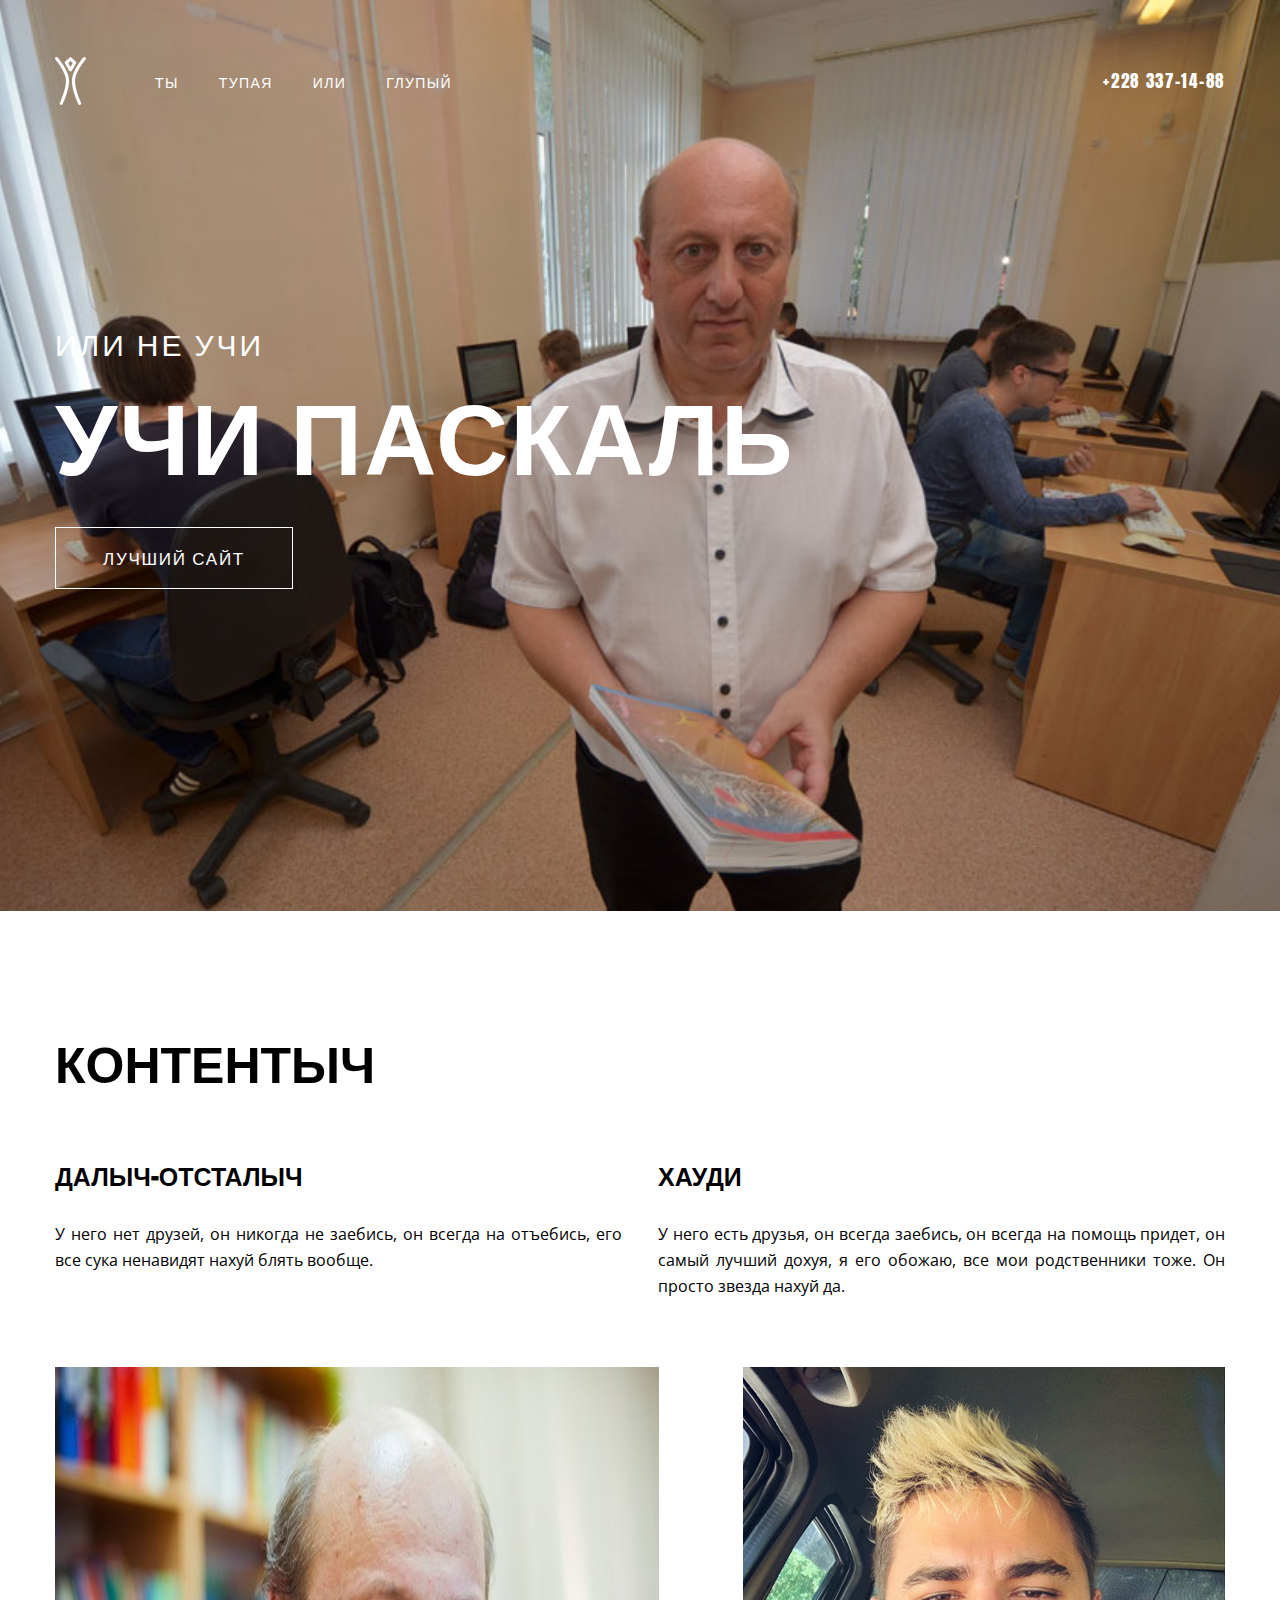
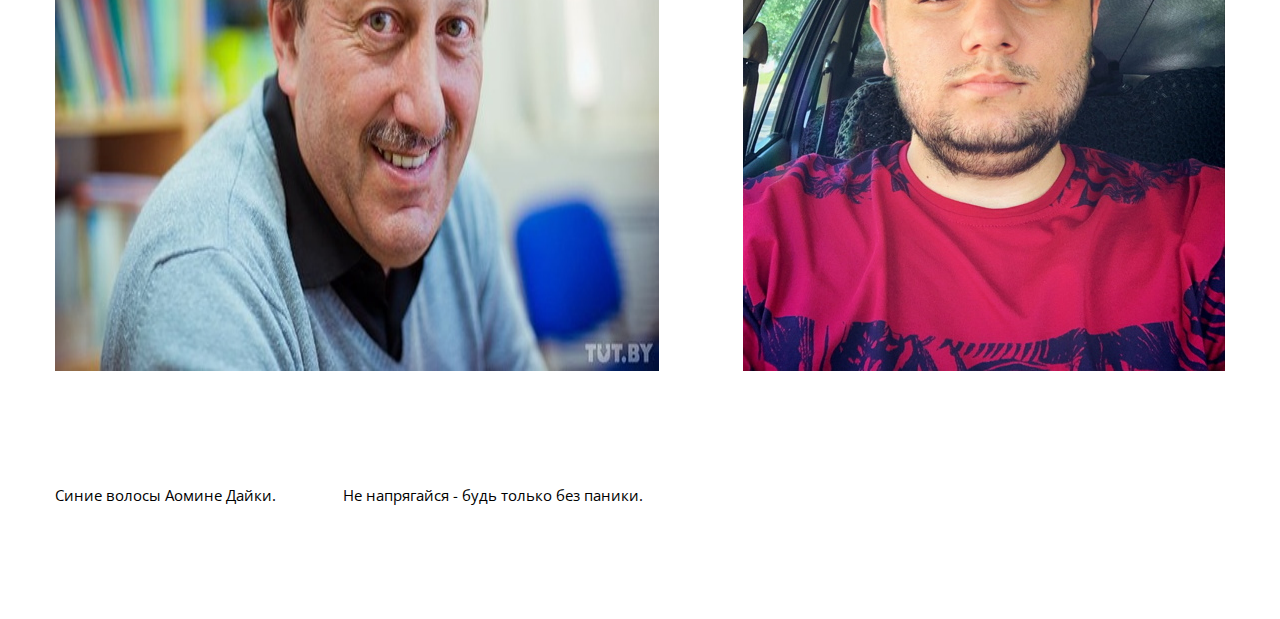
<file: index.html>
<!DOCTYPE html>
<html lang="ru">
<head>
	<meta charset="UTF-8">
	<title>Suka</title>
	<link href="https://fonts.googleapis.com/css2?family=Anton&family=Open+Sans&display=swap" rel="stylesheet">
	<link rel="icon" href="img/favicon.png" type="image/x-icon">
	<link rel="shortcut icon" href="img/favicon.png" type="image/x-icon"> 
	<link rel="stylesheet" href="css/main.css">
</head>
<body>
	<header id="header" class="header">
		<div class="container">
			<div class="nav">
				<img src="img/logo.svg" alt="Burning Man" class="logo">
				<ul class="menu">
					<li>
						<a target="_blank" href="https://www.youtube.com/watch?v=06IwTULTJmo">
							Ты
						</a>
					</li>
					<li>
						<a target="_blank" href="https://www.youtube.com/watch?v=06IwTULTJmo">
							Тупая
						</a>
					</li>
					<li>
						<a target="_blank" href="https://www.youtube.com/watch?v=06IwTULTJmo">
							Или
						</a>
					</li>
					<li>
						<a target="_blank" href="https://www.youtube.com/watch?v=06IwTULTJmo">
							Глупый
						</a>
					</li>
				</ul>
				<a href="tel:+2283371488" class="tel">
					+228 337-14-88
				</a>
			</div>
			<div class="offer">
				<p>Или не учи</p>
				<h1>
					УЧИ ПАСКАЛЬ
				</h1>
				<a target="_blank" href="http://dl.gsu.by" class="btn">Лучший сайт</a>
			</div>
		</div>
	</header>
	<section id="about" class="about">
		<div class="container">
			<h2>Контентыч</h2>
			<div class="description">
				<div class="desc-left">
					<h3>Далыч-отсталыч</h3>
					<p>
						У него нет друзей, он никогда не заебись, он всегда на отъебись, его все сука ненавидят нахуй блять вообще.
				</div>
				<div class="desc-right">
					<h3>Хауди</h3>
					<p>
						У него есть друзья, он всегда заебись, он всегда на помощь придет, он самый лучший дохуя, я его обожаю, все мои родственники тоже. Он просто звезда нахуй да.
					</p>
				</div>			
			</div>
			<div class="gallery">
				<img src="img/dl1.jpg" alt="Event photo 1">
				<img src="img/hh1.jpg" alt="Event photo 3">
			</div>
		</div>
	</section>
	<footer id="footer" class="footer">
		<div class="container">
			<div class="footer-text">
				<p>
					Синие волосы Аомине Дайки.
				</p>
				<p>
					Не напрягайся - будь только без паники.
				</p>
			</div>
		</div>
	</footer>
</body>
</html>
</file>
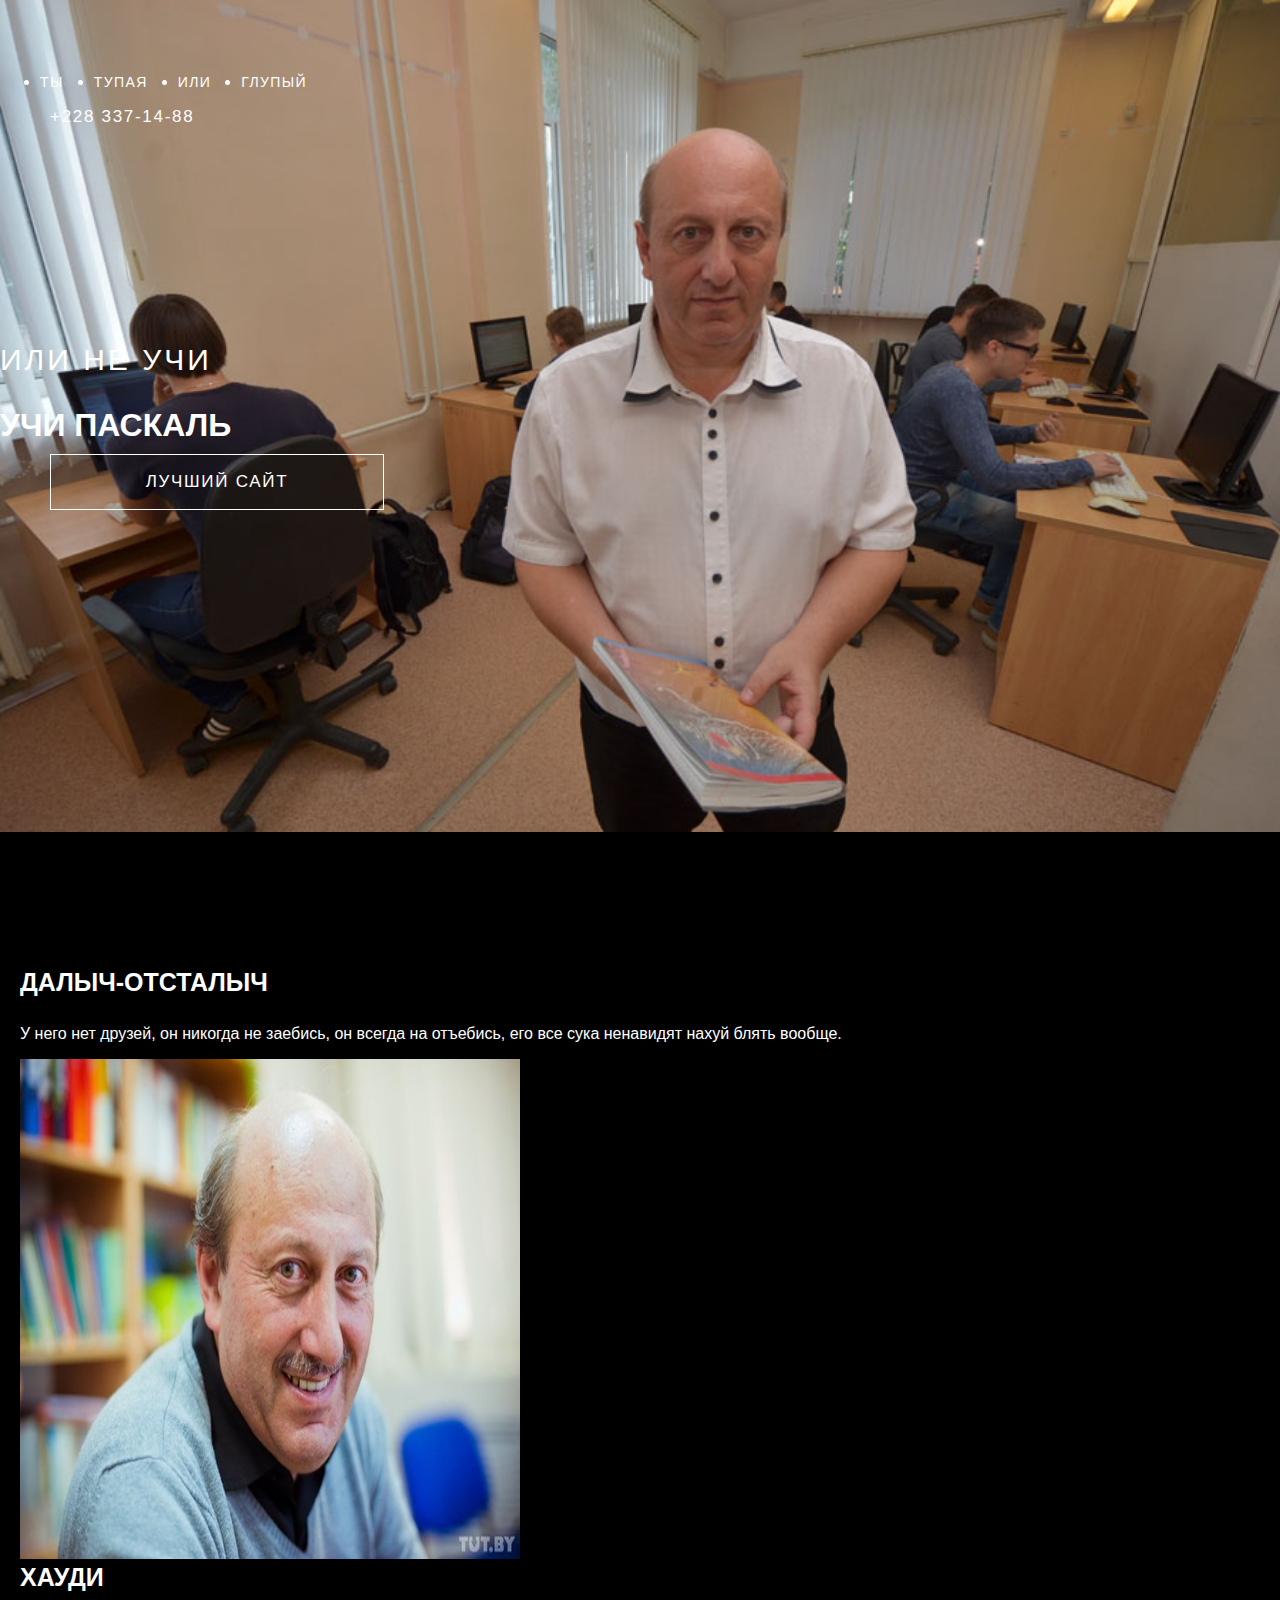
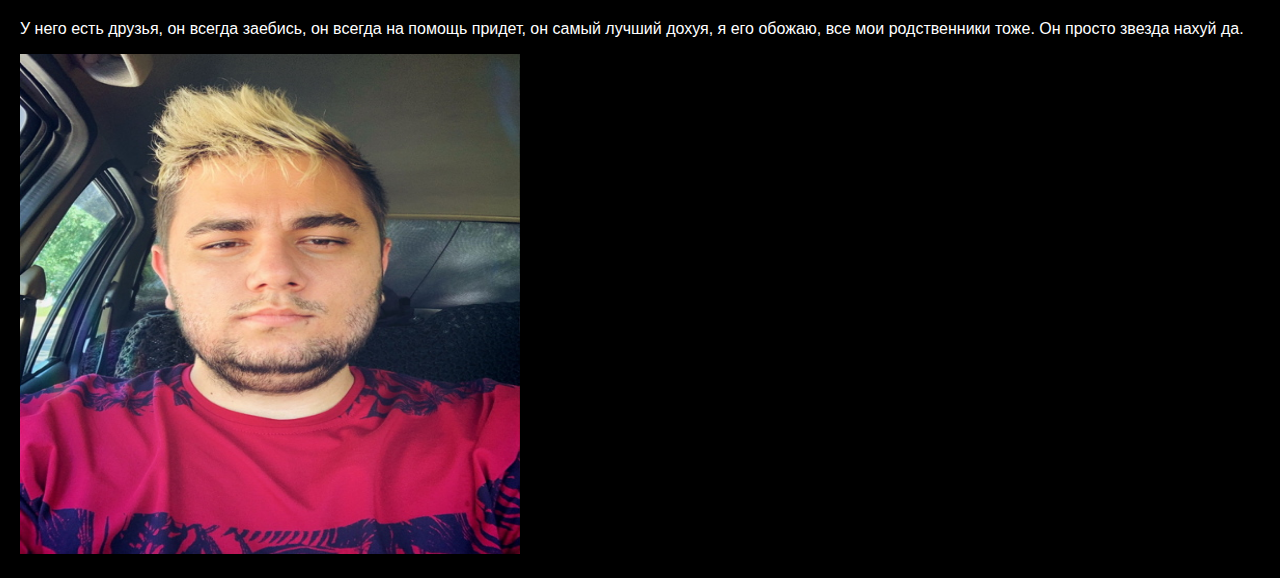
<file: site.html>
<!DOCTYPE html>
<html lang="ru">
<head>
    <meta charset="UTF-8">
    <meta http-equiv="X-UA-Compatible" content="IE=edge">
    <meta name="viewport" content="width=device-width, initial-scale=1.0">
    <title>Document</title>
    <link rel="stylesheet" href="./css/look.css">
</head>
<body>
    <header id="header" class="header">
			<div class="nav">
				<ul class="menu">
					<li>
						<a target="_blank" href="https://www.youtube.com/watch?v=06IwTULTJmo">
							Ты
						</a>
					</li>
					<li>
						<a target="_blank" href="https://www.youtube.com/watch?v=06IwTULTJmo">
							Тупая
						</a>
					</li>
					<li>
						<a target="_blank" href="https://www.youtube.com/watch?v=06IwTULTJmo">
							Или
						</a>
					</li>
					<li>
						<a target="_blank" href="https://www.youtube.com/watch?v=06IwTULTJmo">
							Глупый
						</a>
					</li>
				</ul>
				<a href="tel:+2283371488" class="tel">
					+228 337-14-88
				</a>
			</div>
			<div class="offer">
				<p>Или не учи</p>
				<h1>
					УЧИ ПАСКАЛЬ
				</h1>
				<a target="_blank" href="http://dl.gsu.by" class="btn">Лучший сайт</a>
			</div>
	</header>
    <div class="container">
        <h2> Контентыч</h2>
        <div class="DL">
            <h3> Далыч-отсталыч </h3>
            <p> У него нет друзей, он никогда не заебись, он всегда на отъебись, его все сука ненавидят нахуй блять вообще.</p>
            <img src="img/dl1.jpg" alt="Dol" class="Dol">

        </div>
        <div class="HH">
        <h3> Хауди </h3>
        <p> У него есть друзья, он всегда заебись, он всегда на помощь придет, он самый лучший дохуя, я его обожаю, все мои родственники тоже. Он просто звезда нахуй да. </p>
        <img src="img/hh1.jpg" alt="Howdy" class="Howdy">

        </div>
    </div>
</body>
</html>
</file>
<file: css/main.css>
body {
	padding: 0;
	margin: 0;
	font-family: 'Anton', sans-serif;
	color: black;
	font-size: 16px;
}

* {
	box-sizing: border-box;
}

h1, h2, h3, h4, h5, h6 {
	padding: 0;
	margin: 0;
	text-transform: uppercase;
}

h2 {
	font-size: 50px;
	margin-bottom: 58px;
}

h3 {
	font-size: 25px;
	margin-bottom: 28px;
}

a {
	text-decoration: none;
}

section {
	padding-top: 113px	
}

p {
	margin: 0;
}

ul, li {
	display: block;
	padding: 0;
	margin: 0;
}

.container {
	width: 1170px;
	margin: 0 auto; 
}

.header {
	background: url('../img/header-bg.jpg') no-repeat center top / cover;
	padding-top: 57px;
	color: #fff;
	padding-bottom: 322px
}

header a {
	color: #fff;
}

.logo {
	margin-right: 69px;
}

.menu {
	display: flex;
}

.menu li a {
	text-transform: uppercase;
	font-size: 14px;
	letter-spacing: 0.1em;
}

.menu li a:hover {
	border-bottom: 1px solid #fff;
}

.menu li {
	margin-right: 40px;
}

.tel {
	font-size: 17px;
	margin-left: auto;
	letter-spacing: 0.1em;
}

.nav {
	display: flex;
	align-items: center;
}

.offer {
	text-transform: uppercase;
	margin-top: 216px;
}

.offer p {
	font-size: 30px;
	letter-spacing: 0.1em;
}

.offer h1 {
	font-size: 100px;
	margin-bottom: 19px;
	margin-top: -9px;
	letter-spacing: 0.02em
}

.btn {
	display: block;
	font-size: 17px;
	text-align: center;
	letter-spacing: 0.1em;
	padding: 17px 47px;
	border: 1px solid #fff;
	width: 238px;
	transition: all 0.5s ease;
}

.btn:hover {
	background: #fff;
    color: #000;
}

.description {
	display: flex;
	justify-content: space-between;
}

.description p {
	font-family: 'Open Sans', sans-serif;
	font-weight: 400;
	text-align: justify;
	line-height: 1.62em;
}

.desc-left, .desc-right {
	width: 567px;
}

.gallery {
	margin-top: 67px;
	display: flex;
	justify-content: space-between;
}

.gallery img {
	transition: all 0.5s ease;
}

.gallery img:hover {
	box-shadow: 0 20px 40px rgba(0,0,0,0.3);
	transform: scale(1.1);
}

.footer-text {
	font-size: 15px;
	font-family: 'Open Sans', sans-serif;
	display: flex;
	padding: 114px 0
}

.footer-text p {
	margin-right: 67px;
}
</file>
<file: css/look.css>
body {
	padding: 0;
	margin: 0;
	font-family: 'Anton', sans-serif;
	color: black;
	font-size: 16px;
}

h1, h2, h3, h4, h5, h6 {
	padding: 0;
	margin: 0;
	text-transform: uppercase;
}

.header {
	background: url('../img/header-bg.jpg') no-repeat center top / cover;
	padding-top: 57px;
	color: #fff;
	padding-bottom: 322px;
}

header a {
	color: #fff;
}

h2 {
	font-size: 50px;
	margin-bottom: 58px;x
}

h3 {
	font-size: 25px;
	margin-bottom: 28px;
}

a {
	text-decoration: none;
}

.menu {
	display: flex;
    margin-left: auto;
}

.menu li a {
	text-transform: uppercase;
	font-size: 14px;
	letter-spacing: 0.1em;
}

.menu li a:hover {
	border-bottom: 1px solid #fff;
}

.menu li {
	margin-right: 30px;
}

.tel {
	font-size: 17px;
	margin-left: 50px;
	letter-spacing: 0.1em;
    display: flex;
}

.btn {
	display: block;
	font-size: 17px;
	text-align: center;
	letter-spacing: 0.1em;
	padding: 17px 47px;
	border: 1px solid #fff;
	width: 238px;
	transition: all 0.5s ease;
    margin-top: 10px;
    margin-left: 50px;
}

@media screen and (max-width: 1200px) {
    .btn {
        max-width: 200px;
        margin-left: auto
    }
    .offer {
        max-width: 300px;
    }
    .nav {
        max-width: 300px;
    }
    .Dol {
        max-width: 400px ;
        max-height: 400px;
        margin-left: 10px;
    }
    
    .Howdy {
        max-width: 400px;
        max-height: 400px;
        margin-left: 10px;
    }

    .container p {
        margin-left: 5px;

    }
    .container {
        display: inline-block;
  vertical-align: middle;
    }

}

@media screen and (min-width: 900px) {
    .container {
        display: flex;
        padding: 20px;
    }
    .HH {
        display: inline-block;
        position: rigth;
    }
    .Dol {
        display: inline-block;
        position: left;
        
    }
}

.btn:hover {
	background: #fff;
    color: #000;
}

.offer {
	text-transform: uppercase;
	margin-top: 216px;
}

.offer p {
	font-size: 30px;
	letter-spacing: 0.1em;
}

.container {
        display: flex;
        flex-direction: column;
        background-color: black;
}


.Dol {
    width: 500px ;
    height: 500px;
}

.Howdy {
    width: 500px;
    height: 500px;
}

.container h3, p {
    color: white;
}
</file>
